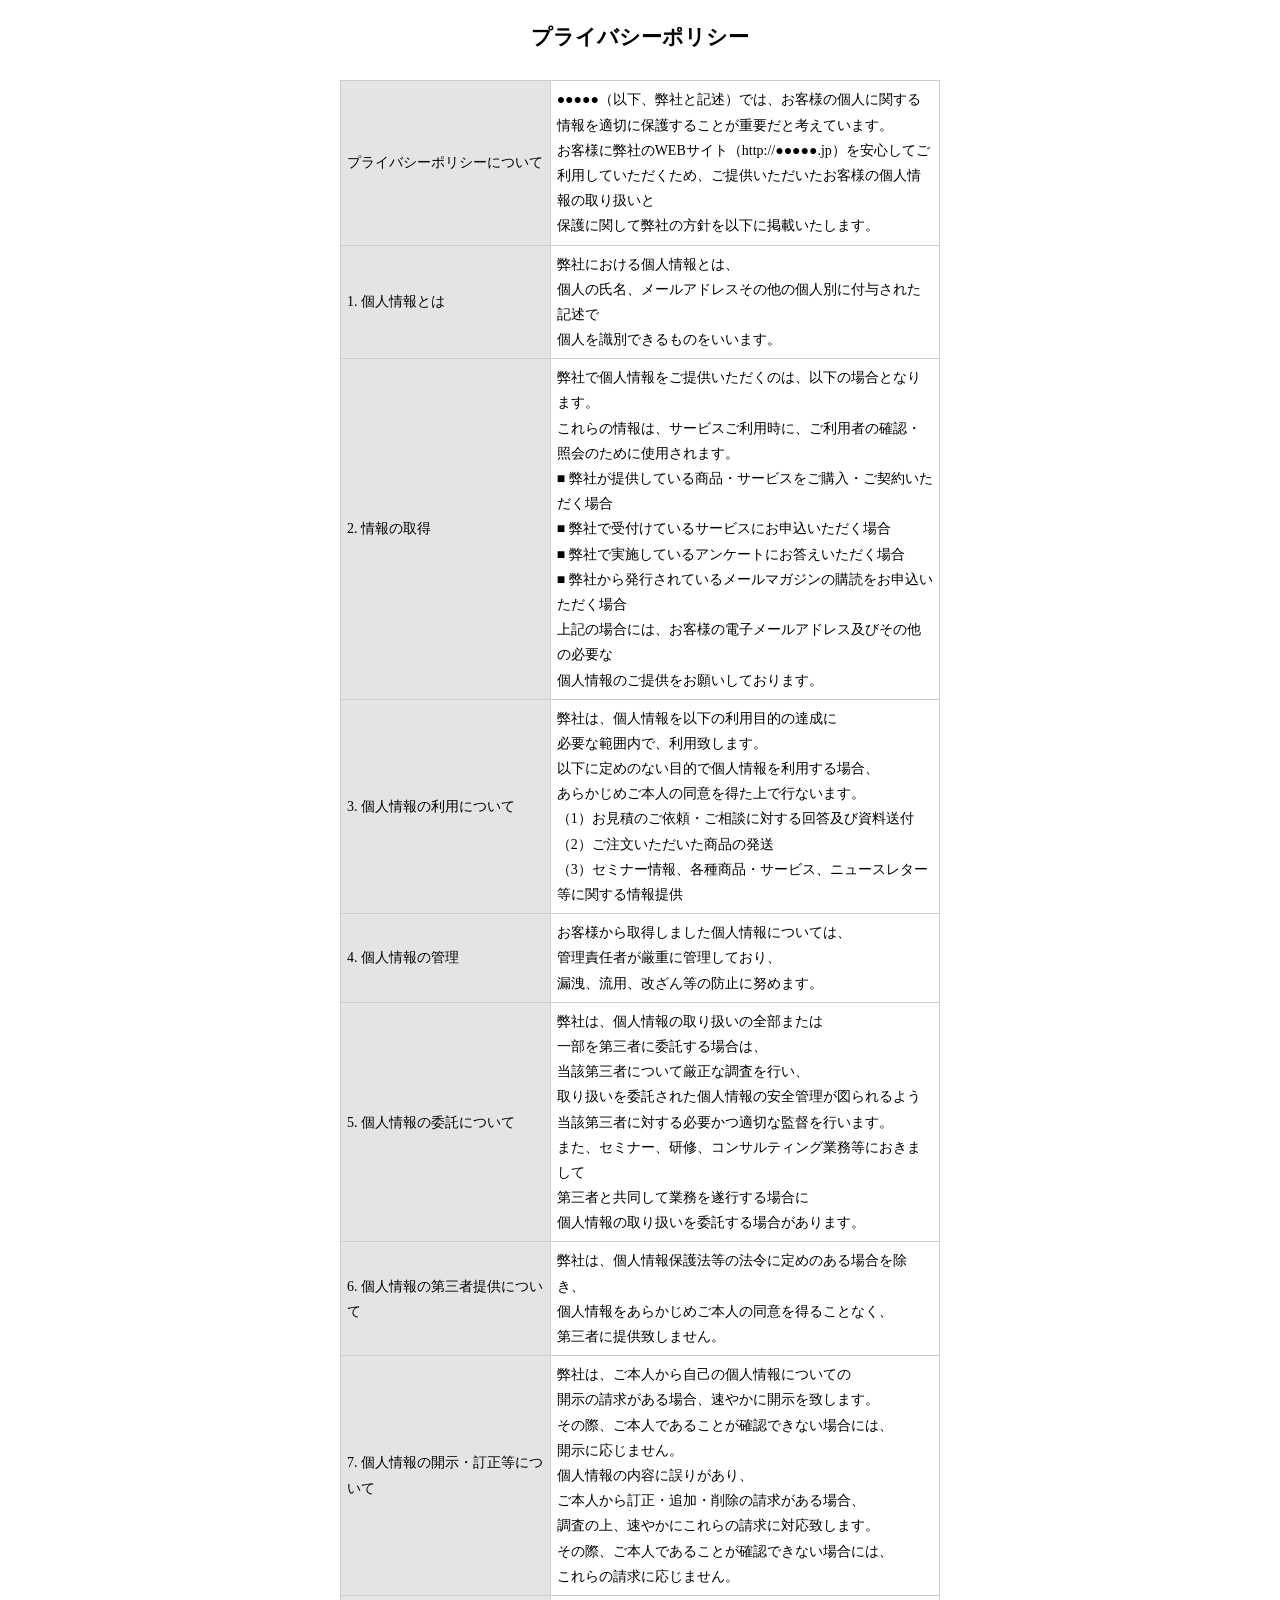
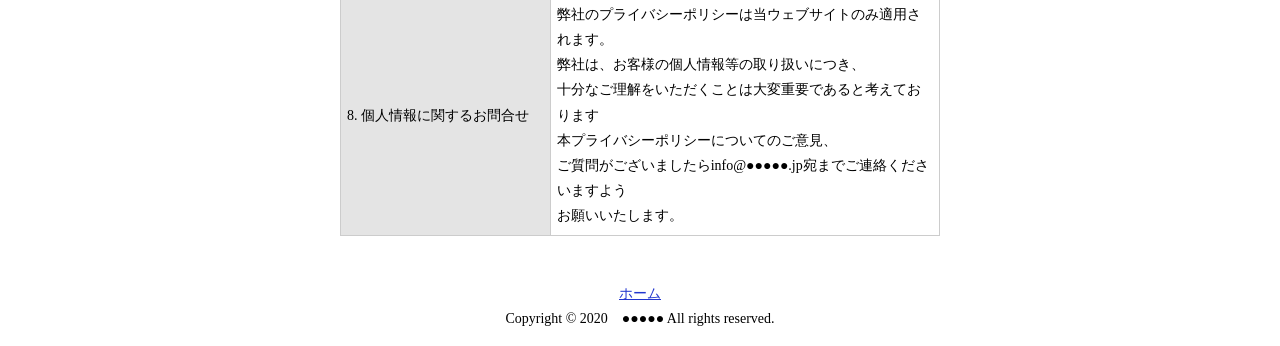
<file: pri.html>
<!DOCTYPE html PUBLIC "-//W3C//DTD XHTML 1.0 Transitional//EN" "http://www.w3.org/TR/xhtml1/DTD/xhtml1-transitional.dtd">
<html xmlns="http://www.w3.org/1999/xhtml">
<head>
<meta http-equiv="Content-Type" content="text/html; charset=UTF-8">
<meta http-equiv="Content-Script-Type" content="text/javascript">
<meta name="Description" content="">
<meta name="Keywords" content="">
<meta http-equiv="Content-Style-Type" content="text/css">
<meta name="robots" content="noindex,nofollow"><title>プライバシーポリシー</title>
<link href="css/basic_style2.css" rel="stylesheet" type="text/css" />
</head>


<body style="background-image:none;">
<div id="wrap">
<div id="container">
<br />
<h2 style="text-align:center">プライバシーポリシー</h2>
<table cellpadding="0" cellspacing="0" title="プライバシーポリシー" style="font-size:12px;" class="tb01">
<tr>
<td class="title">プライバシーポリシーについて</td>
<td>●●●●●（以下、弊社と記述）では、お客様の個人に関する情報を適切に保護することが重要だと考えています。<br>お客様に弊社のWEBサイト（http://●●●●●.jp）を安心してご利用していただくため、ご提供いただいたお客様の個人情報の取り扱いと<br>保護に関して弊社の方針を以下に掲載いたします。
</td>
</tr>


<tr>
<td class="title">1. 個人情報とは</td>
<td>
<!-- SALES_SHOP_Address -->弊社における個人情報とは、<br>個人の氏名、メールアドレスその他の個人別に付与された記述で<br>個人を識別できるものをいいます。
</td>
</tr>

<tr>
<td class="title">2. 情報の取得</td>
<td>弊社で個人情報をご提供いただくのは、以下の場合となります。<br>
これらの情報は、サービスご利用時に、ご利用者の確認・照会のために使用されます。<br>
■ 弊社が提供している商品・サービスをご購入・ご契約いただく場合<br>
■ 弊社で受付けているサービスにお申込いただく場合<br>
■ 弊社で実施しているアンケートにお答えいただく場合<br>
■ 弊社から発行されているメールマガジンの購読をお申込いただく場合<br>
上記の場合には、お客様の電子メールアドレス及びその他の必要な<br>個人情報のご提供をお願いしております。 </td>
</tr>

<tr>
<td class="title">3. 個人情報の利用について</td>
<td>弊社は、個人情報を以下の利用目的の達成に<br>必要な範囲内で、利用致します。<br> 以下に定めのない目的で個人情報を利用する場合、<br>あらかじめご本人の同意を得た上で行ないます。<br>
（1）お見積のご依頼・ご相談に対する回答及び資料送付<br>
（2）ご注文いただいた商品の発送<br>
（3）セミナー情報、各種商品・サービス、ニュースレター等に関する情報提供</td>
</tr>

<tr>
<td class="title">4. 個人情報の管理</td>
<td>お客様から取得しました個人情報については、<br>管理責任者が厳重に管理しており、<br>漏洩、流用、改ざん等の防止に努めます。</td>
</tr>

<tr>
<td class="title">5. 個人情報の委託について</td>
<td>弊社は、個人情報の取り扱いの全部または<br>一部を第三者に委託する場合は、<br>当該第三者について厳正な調査を行い、<br>取り扱いを委託された個人情報の安全管理が図られるよう<br>当該第三者に対する必要かつ適切な監督を行います。<br>

また、セミナー、研修、コンサルティング業務等におきまして<br>第三者と共同して業務を遂行する場合に<br>個人情報の取り扱いを委託する場合があります。
</td>
</tr>

<tr>
<td class="title">6. 個人情報の第三者提供について</td>
<td>弊社は、個人情報保護法等の法令に定めのある場合を除き、<br>個人情報をあらかじめご本人の同意を得ることなく、<br>第三者に提供致しません。</td>
</tr>

<tr>
<td class="title">7. 個人情報の開示・訂正等について</td>
<td>弊社は、ご本人から自己の個人情報についての<br>開示の請求がある場合、速やかに開示を致します。<br>

その際、ご本人であることが確認できない場合には、<br>開示に応じません。<br>

個人情報の内容に誤りがあり、<br>ご本人から訂正・追加・削除の請求がある場合、<br>調査の上、速やかにこれらの請求に対応致します。<br>

その際、ご本人であることが確認できない場合には、<br>これらの請求に応じません。</td>
</tr>	

	<tr>
<td class="title">8. 個人情報に関するお問合せ</td>
<td>弊社のプライバシーポリシーは当ウェブサイトのみ適用されます。<br>
弊社は、お客様の個人情報等の取り扱いにつき、<br>十分なご理解をいただくことは大変重要であると考えております<br>本プライバシーポリシーについてのご意見、<br>ご質問がございましたらinfo@●●●●●.jp宛までご連絡くださいますよう<br>お願いいたします。</td>
</tr>
	
		
</table>



<div id="copyright">
<a href="index.html">ホーム</a><br />
Copyright &copy; 2020　●●●●● All rights reserved.
</div><!-- /copyright -->
</div><!--/container-->
</div><!-- /wrap -->

</body>
</html>
</file>
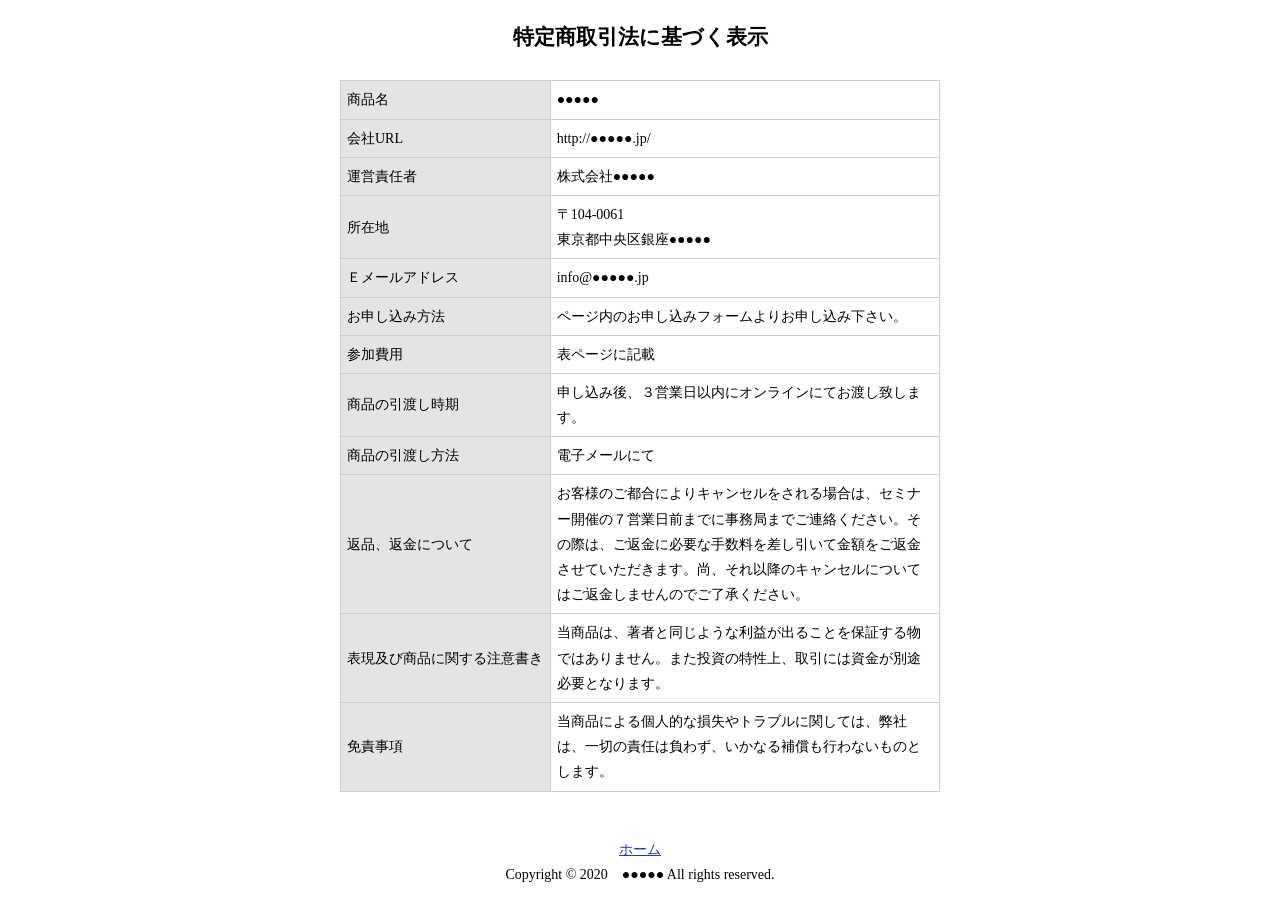
<file: tokutei.html>
<!DOCTYPE html PUBLIC "-//W3C//DTD XHTML 1.0 Transitional//EN" "http://www.w3.org/TR/xhtml1/DTD/xhtml1-transitional.dtd">
<html xmlns="http://www.w3.org/1999/xhtml">
<head>
<meta http-equiv="Content-Type" content="text/html; charset=UTF-8">
<meta http-equiv="Content-Script-Type" content="text/javascript">
<meta name="Description" content="">
<meta name="Keywords" content="">
<meta http-equiv="Content-Style-Type" content="text/css">
<meta name="robots" content="noindex,nofollow"><title>特定商取法に基づく表示</title>
<link href="css/basic_style2.css" rel="stylesheet" type="text/css" />
</head>


<body style="background-image:none;">
<div id="wrap">
<div id="container">
<br />
<h2 style="text-align:center">特定商取引法に基づく表示</h2>
<table cellpadding="0" cellspacing="0" title="特定商取法" style="font-size:12px;" class="tb01">
<tr>
<td class="title">商品名</td>
<td>●●●●●</td>
</tr>

<tr>
<td class="title">会社URL</td>
<td>http://●●●●●.jp/</td>
</tr>

<tr>
<td class="title">運営責任者</td>
<td>株式会社●●●●●</td>
</tr>	
	
<tr>
<td class="title">所在地</td>
<td>
<!-- SALES_SHOP_Address -->〒104-0061<BR>
 東京都中央区銀座●●●●●</td>
</tr>
	
<tr>
<td class="title">Ｅメールアドレス</td>
<td>info@●●●●●.jp</td>
</tr>

<tr>
<td class="title">お申し込み方法</td>
<td>ページ内のお申し込みフォームよりお申し込み下さい。</td>
</tr>
<tr>
<td class="title">参加費用</td>
<td>表ページに記載</td>
</tr>

<tr>
<td class="title">商品の引渡し時期</td>
<td>申し込み後、３営業日以内にオンラインにてお渡し致します。</td>
</tr>
<tr>
<td class="title">商品の引渡し方法</td>
<td>電子メールにて</td>
</tr>
<tr>
<td class="title">返品、返金について</td>
<td>お客様のご都合によりキャンセルをされる場合は、セミナー開催の７営業日前までに事務局までご連絡ください。その際は、ご返金に必要な手数料を差し引いて金額をご返金させていただきます。尚、それ以降のキャンセルについてはご返金しませんのでご了承ください。</td>
</tr>

<tr>
<td class="title">表現及び商品に関する注意書き</td>
<td>当商品は、著者と同じような利益が出ることを保証する物ではありません。また投資の特性上、取引には資金が別途必要となります。</td>
</tr>

<tr>
<td class="title">免責事項</td>
<td>当商品による個人的な損失やトラブルに関しては、弊社は、一切の責任は負わず、いかなる補償も行わないものとします。</td>
</tr>

</table>



<div id="copyright">
<a href="index.html">ホーム</a><br />
Copyright &copy; 2020　●●●●● All rights reserved.
</div><!-- /copyright -->
</div><!--/container-->
</div><!-- /wrap -->

</body>
</html>
</file>
<file: css/basic_style2.css>
@charset "utf-8";




/* common
---------------------------------------------*/
* {margin:0;padding:0;}

a:link,a:visited {
	color: #2236cf;
	text-decoration:underline;
}
a:hover,a:active {
	color: #d90909;
	text-decoration:underline;
}

.impact   {font-size:20pt; font-weight:bold;}
.impact2  {color:red;}
.impact3  {background:yellow; color:#000;}
#impact4  {underline;}
.impact5  {background:#173B50; padding:2px 5px; color:#fff;}
.impact6  {background:#f4f4f4; padding:3px; line-height:1.1;}
.impact7  {background: #B60000; padding:2px 5px; color:#fff;}
.style2   {color: #FF0000}
.style3   {color: #333333}
.style4   {color: #000000}


img{ border: none;}




/* layout
---------------------------------------------*/

/*TopIntro-Start*/
body {
  background:#ffffff;
  text-align:center;
  font-size:14px;
  font-family: "MS UI Gothic", Verdana, Times New Roman;
}
#intro{
	width:800px;
	margin:0px auto;
}
.wrap {
	background:url(../images/bg_02.png);
    background-repeat:repeat-y;
	margin:0px auto;
	width:918px;
	
}
#container {
	background-color:#FFFFFF;
	width:800px;
	margin: 0px auto;
   line-height: 180%;
	text-align: left;
}/*TopIntro-End*/




/* 
------------------------------------------------------*/
#copyright{
	text-align:center;
	padding:15px 0px;
}
#container p{
	clear:both;
	padding:0px 35px;
	line-height:1.5;
}
div.clear{
	clear: both;
	margin: 0 0 10px 0;
}



th, td  {
font-size:14px;
}

/* Tokuten 
------------------------------------------------------*/
#tokuten p{
	clear:none;
	padding:0px;
	line-height:1.3;
	font-size:14px;
}


/* User's Voice_Underline
------------------------------------------------------*/
#uservoice_under p{
	clear:none;
	padding:0px;
	line-height:1.3;
	font-size:14px;
	border-bottom:1px #CCCCCC dashed;
}



/* User's Voice
------------------------------------------------------*/
#uservoice p{
	clear:none;
	padding:0px;
	line-height:1.3;
	font-size:14px;
}


/* Mawarikomi_editmode
------------------------------------------------------*/
#mawarikomi_edit p{
	clear:none;
	padding:0px;
	line-height:1.3;
	font-size:14px;
}

/* Mawarikomi_previewmode
------------------------------------------------------*/
#mawarikomi_prv p{
	clear:none;
	padding:0px 35px;
	line-height:1.3;
	font-size:14px;
}

/* 
------------------------------------------------------*/
/*TopIntro-BgStyleStart*/
.topintro {
   padding:20px 20px 0px 20px ;
   text-align:left;
   margin:0px auto;
   line-height:1.2;
   width:680px; 
   height:px;
   font-size:30px;
   font-weight:bold;
}/*TopIntro-BgStyleEnd*/


.topintro_onlytext {
	text-align:left;
	margin:0px auto;
	line-height:1.1;
	width:680px; 
}



.topintro_sample{
	padding:15px 10px;
	font-size:14px;
}


#topintro_sample p{
	padding:0px;
	line-height:1.1;
	font-size:14px;
}
 
 
 
/* frame_border
------------------------------------------------------*/
#frame_border{
	border:1px #CCCCCC dotted;
} 


/* SubCatch [Text Type]
------------------------------------------------------*/
.sch001_text{
	margin: 20px auto;
	padding:0px;
	font-weight:bold;
	text-align:center;
	line-height:1.1;
}
#sch001_text p{
	padding:0px;
	line-height:1.1;
}



/* SubCatch [Image Type]
------------------------------------------------------*/
.sch001_img{
	text-align:center;
	margin:20px auto;
}




/* SubCatch [Bar Type]
------------------------------------------------------*/
.sch001_barBg_1{
	margin: 10px auto;
	padding:10px 10px 10px 20px;
	font-weight:bold;
	line-height:1.1;
}
.sch001_barBg_2{
	margin: 20px auto;
	padding:50px 20px 50px 20px;
	font-weight:bold;
	line-height:1.1;
}
#sch001_bar p{
	padding:0px;
	line-height:1.1;
}



/* Price
------------------------------------------------------*/
#price p{
	padding:0px;
	line-height:1.2;
	font-size:14px;
}


/* Subcatch Bar
------------------------------------------------------*/
#sbc_bar p{
	padding:0px;
	line-height:1.2;
	font-size:14px;
}




/* CheckList 
------------------------------------------------------*/
.checklist_text{
	width:550px;
	margin: 0px auto 10px;
	padding:0px;
	font-size:14px;
}
#checklist_text p{	
	clear:none;
	padding:0px;
	line-height:1.3;
	font-size:14px;
}



/* sign
------------------------------------------------------*/
.sign001_text{
	text-align:right;
	margin:0px auto;
	line-height:1.3;
	width:650px; 
	padding:0px 30px 0px 0px;
}
.sign001_img{
	width:600px; 
	margin:5px auto;
	text-align:right;
	padding:0px 10px;
}




/* 
------------------------------------------------------*/
.ImgCenter{
	text-align:center;
	margin:100px auto;
}
.ImgCenter01{
	text-align:center;
	margin:50px auto;
}
.ImgCenter02{
	text-align:center;
	margin:30px auto 50px;
}




/* Tokutei Table
------------------------------------------------------*/
.tb01{
	width:600px;
	margin:30px auto 30px;
	border-top:1px solid #ccc;
	border-left:1px solid #ccc;
}
.tb01 .title{
	border-bottom:1px solid #ccc;
	border-right:1px solid #ccc;
	padding:6px;
	background-color:#e4e4e4;
	width:35%;
}
.tb01 td{
	border-bottom:1px solid #ccc;
	border-right:1px solid #ccc;
	padding:6px;
	text-align:left;
	background-color:#FFFFFF;
}




/* 
------------------------------------------------------*/
#image_FullWidth p{
	padding:0px;
}



/* 
------------------------------------------------------*/
.imgR{
	float:right;
	margin:0px 0px 10px 10px;
}




/* 
------------------------------------------------------*/
.nameRight{
	text-align:right;
	padding:0px 60px;
}



/* 
------------------------------------------------------*/
.AutodateRight{
	text-align:right;
	padding:0px 0px;
}




/* 
------------------------------------------------------*/
ul.checkbox{
	text-align:left;
	padding:10px 20px;
}
ul.checkbox li{
	list-style: none;
	line-height:1.1;
	text-align:left;
	margin:3px 0;
	padding:4px 0px 4px 30px;
}
ul.checkbox li.title {
	
}
ul.checkbox li.txt{
	margin-bottom:15px;
}



/* 
------------------------------------------------------*/
.inbox{
	width:500px;
	margin:0px auto 50px;
	padding:20px 30px;
	text-align:left;
	background:#F5F5F5;
	border:2px solid #e4e4e4;
	color:#333;
	font-size:12px;
}


/* 
------------------------------------------------------*/
.list{
	text-align: left;
	display:block;
}
.list dt{
	background:url(../images/icon.png) left 6px no-repeat;
	line-height:1.1;
	padding-left:22px;
	margin-bottom:10px;
	font-weight:bold;
}
.list dd{
	margin-bottom:30px;
	padding-left:22px;
}
.list01{
	text-align: left;
	display:block;
	width:500px;
	margin:20px auto 60px;
	padding:20px;
	border:6px solid #ccc;
}
.list01 dt{
	background:url(../images/icon01.gif) left 2px no-repeat;
	line-height:1.1;
	font-size:16px;
	padding-left:30px;
	margin-bottom:10px;
	font-weight:bold;
	border-bottom:2px dotted #ccc;
}
.list01 dd{
	margin-bottom:30px;
	padding-left:30px;
	font-size:12px;
}



/* faq
---------------------------------------------*/
#faq{
	margin: 10px auto 0px;
	padding:10px;
	text-align:left;
	font-size:14px;
	line-height:1.1;
}
#faq p{
	padding:0px;
	line-height:1.1;
	font-size:14px;
}



/* InFrame
---------------------------------------------------------- */
.inf01_dottit {
	font-size: larger;
	font-weight: bold;
	border:1px dotted #666666;
	background:#CCCCCC url(../images/inf_org.gif) repeat ;
	padding:10px 20px;
	text-align:left;
	margin:0px 65px 10px;
}



/*  hover  
---------------------------------------------------------- */
#dropin td{
	padding:2px;
}
.popup_box{
	width:300px;
	padding:5px;
}
#hover_btn{
	background:url(../images/hover01_btn.jpg) center top;
	cursor:pointer;
	text-indent:-99999px;
	overflow:hidden;
	border:none;
	width:327px;
	height:52px;
}



/*  Button-Custom
---------------------------------------------------------- */
#BtnStyle_ctm_one a{
	color:#fff;
}
#BtnStyle_ctm_one a:hover{
	color:#FFD640;
}




#BtnStyle_ctm2_two a{
	color:#000;
}
#BtnStyle_ctm2_two a:hover{
	color:#1C5DCE;
}




/*  ul  
---------------------------------------------------------- */
ol,
ul{
	list-style-position: inside;
	padding-left:10px;
}
ol li,
ul li{
	text-align:left;
}

#tool{
	background:url(../images/back.png);
    background-repeat:repeat-y;
}
#toolmozi{
	width:500px;
    margin-left:160px;
}
</file>
